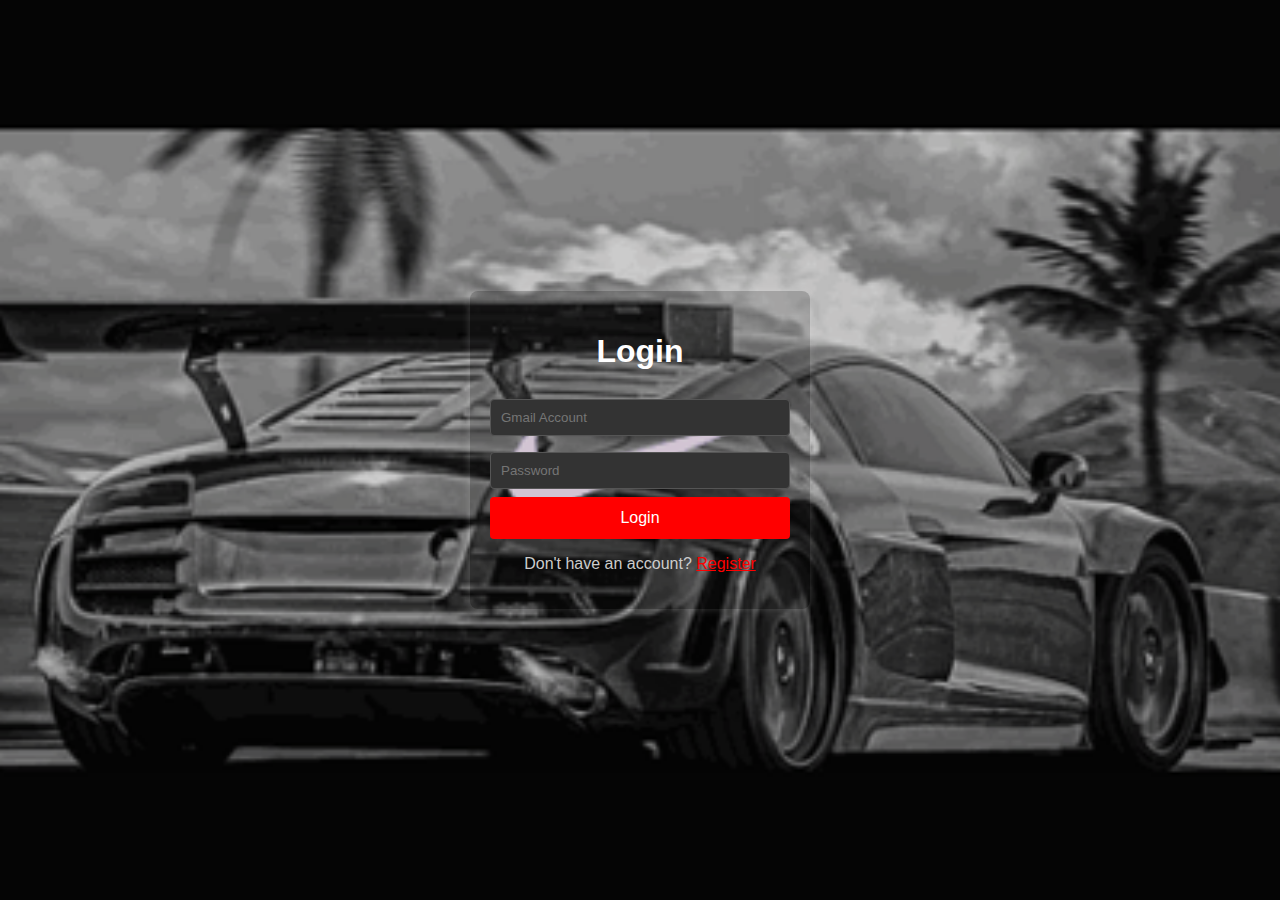
<file: index.html>
<!DOCTYPE html>
<html lang="en">
<head>
  <meta charset="UTF-8">
  <meta name="viewport" content="width=device-width, initial-scale=1.0">
  <title>Nike Store - Login</title>
<link href = "index.css" rel= "stylesheet" type = "text/css">
<script src="index.js"> </script>
</head>
<body>
  <div id="login-container">
    <h1>Login</h1>
    <form onsubmit="return handleLogin(event)">
      <input type="text" id="email" placeholder="Gmail Account" required>
      <input type="password" id="password" placeholder="Password" required>
      <button type="submit">Login</button> 
    </form>
    <p>Don't have an account? <a href="registration.html" style="color: #f00;">Register</a></p>
  </div>

  <div id="loading-screen">
    <p id="loading-screen-text">Logging in...</p>
  </div>
  <div id="alert-container">
    <div id="custom-alert">
        <p>Invalid email or password</p>
    </div>
</div>
</body>
</html>
</file>
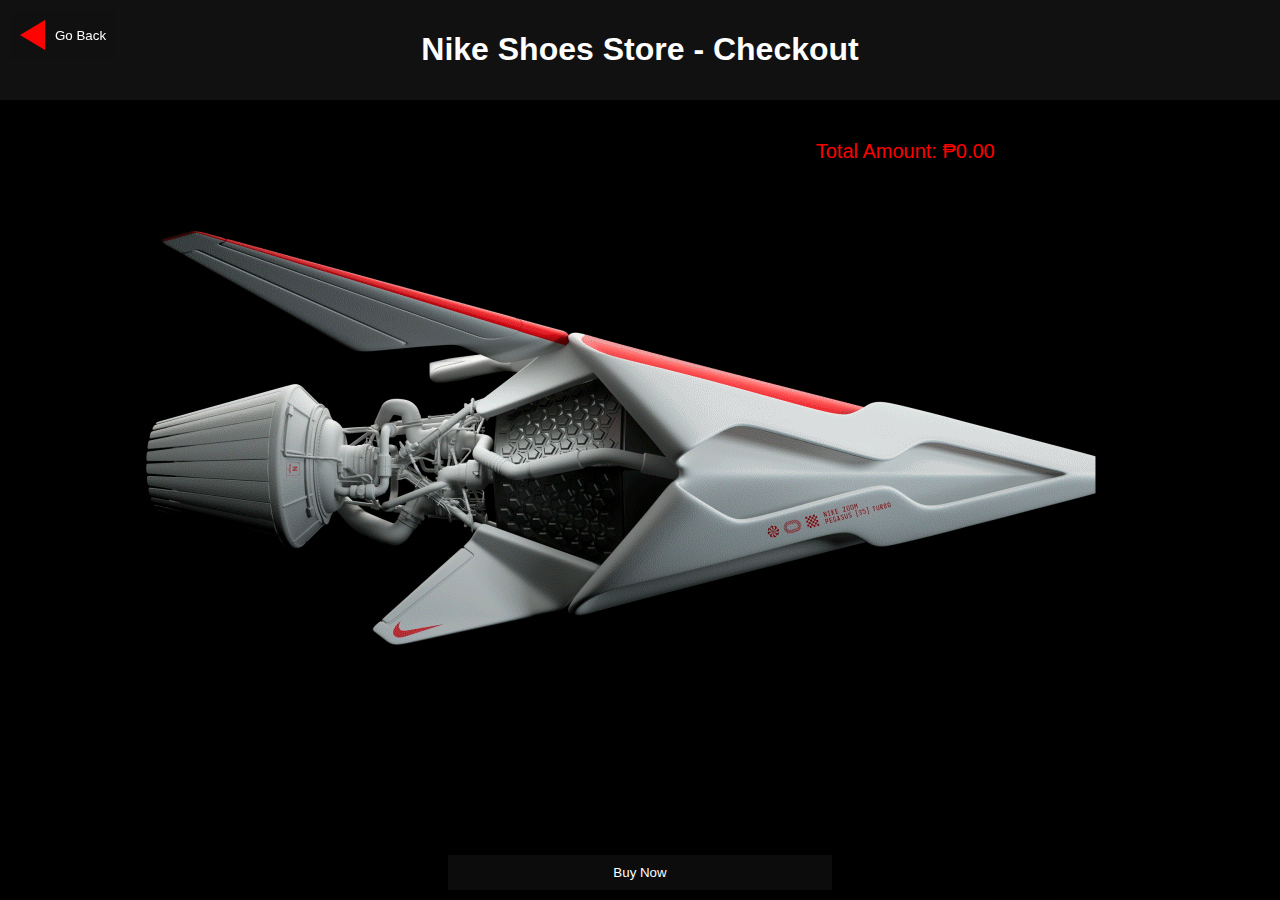
<file: checkout.html>
<!DOCTYPE html>
<html lang="en">
<head>
    <meta charset="UTF-8">
    <meta name="viewport" content="width=device-width, initial-scale=1.0">
    <title>Nike Shoes Store - Checkout</title>
    <link href = "checkout.css" rel= "stylesheet" type = "text/css">
</head>
<body>
    <header>
        <h1>Nike Shoes Store - Checkout</h1>
    </header>

    <button id="back-btn" onclick="goBack()">
        <div id="back-arrow"></div> Go Back
    </button>

    <section id="checkout-details">
        <div id="checkout-items"></div>

        <p id="total-amount">Total Amount: ₱0.00</p>
        <button class="buy-now-btn" onclick="buyNow()">Buy Now</button>
        <p id="item-purchased">Item Purchased</p>
    </section>

    <div id="loading-screen">
        <p id="loading-text">Processing...</p>
    </div>

    <script src="checkout.js"> </script>
</body>
</html>
</file>
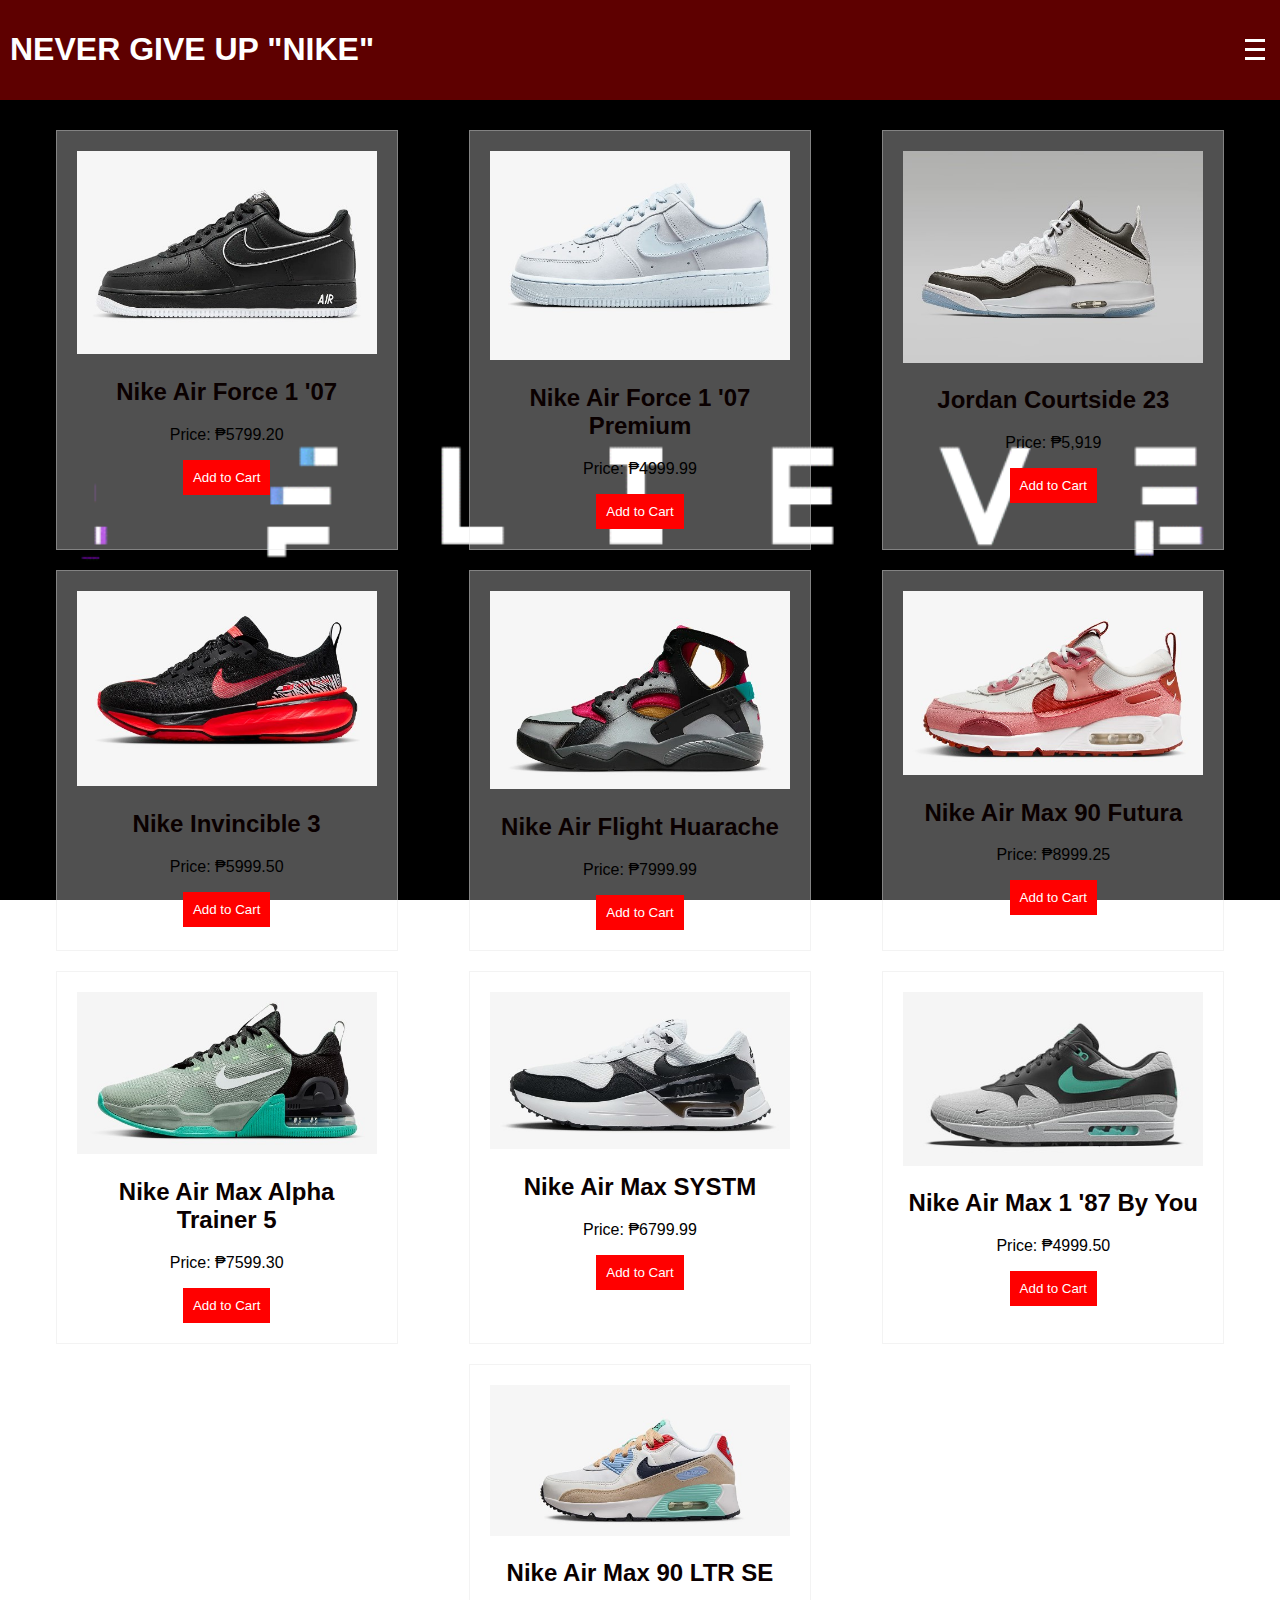
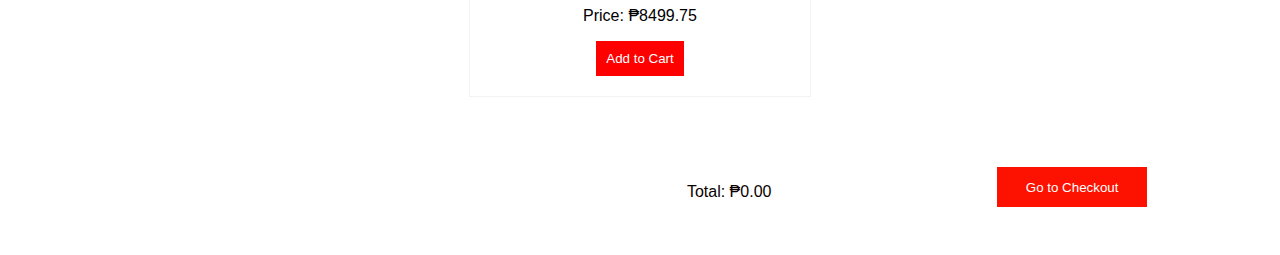
<file: mainpage.html>
<!DOCTYPE html>
<html lang="en">
<head>
    <meta charset="UTF-8">
    <meta name="viewport" content="width=device-width, initial-scale=1.0">
    <title>Nike Shoes Store</title>
    <link href = "mainpage.css" rel= "stylesheet" type = "text/css">
</head>
<body>
    <header>
        <h1>NEVER GIVE UP "NIKE"</h1>
        <div id="menu-container">
            <button class="menu-btn" onclick="toggleMenu()">
                <div class="menu-line"></div>
                <div class="menu-line"></div>
                <div class="menu-line"></div>
            </button>

            <div class="dropdown-content">
                <a href="#" onclick="showPurchases()">Item Purchases</a>
                <a href="#" onclick="logout()">Logout</a>
            </div>
        </div>
    </header>

    <section id="shoe-list">

<div class="shoe">
      <img src="shoes1.jpg" alt="Nike Air Force 1 '07">
      <h2>Nike Air Force 1 '07</h2>
      <p style="color: rgb(0, 0, 0);"> Price: ₱<span id="price1">5799.20</span></p>
      <button onclick="addToCart('Nike Air Force 1', 5799.20)">Add to Cart</button>
 </div>

<div class="shoe">
    <img src="shoe2.jpg" alt="Nike Air Force 1 '07 Premium">
    <h2>Nike Air Force 1 '07 Premium</h2>
    <p style="color: rgb(0, 0, 0);">Price: ₱<span id="price2">4999.99</span></p>
    <button onclick="addToCart('Nike Air Force 1 Premium', 4999.99)">Add to Cart</button>
</div>

<div class="shoe">
    <img src="shoe3.jpg" alt="Jordan Courtside 23">
    <h2>Jordan Courtside 23</h2>
    <p style="color: rgb(0, 0, 0);">Price: ₱<span id="price3">5,919</span></p>
    <button onclick="addToCart('Jordan Courtside 23', 5,919)">Add to Cart</button>
</div>

<div class="shoe">
    <img src="shoe4.jpg" alt="Nike Invincible 3">
    <h2>Nike Invincible 3</h2>
    <p style="color: rgb(0, 0, 0);">Price: ₱<span id="price4">5999.50</span></p>
    <button onclick="addToCart('Nike Invincible 3', 5999.50)">Add to Cart</button>
</div>

<div class="shoe">
    <img src="shoe5.jpg" alt="Nike Air Flight Huarache">
    <h2>Nike Air Flight Huarache</h2>
    <p style="color: rgb(0, 0, 0);">Price: ₱<span id="price5">7999.99</span></p>
    <button onclick="addToCart('Nike Air Flight Huarache', 7999.99)">Add to Cart</button>
</div>

<div class="shoe">
    <img src="shoe6.jpg" alt="Nike Air Max 90 Futura">
    <h2>Nike Air Max 90 Futura</h2>
    <p style="color: rgb(0, 0, 0);">Price: ₱<span id="price6">8999.25</span></p>
    <button onclick="addToCart('Nike Air Max 90 Futura', 8999.25)">Add to Cart</button>
</div>

<div class="shoe">
    <img src="shoe7.jpg" alt="Nike Air Max Alpha Trainer 5">
    <h2>Nike Air Max Alpha Trainer 5</h2>
    <p style="color: rgb(0, 0, 0);">Price: ₱<span id="price7">7599.30</span></p>
    <button onclick="addToCart('Nike Air Max Alpha Trainer 5', 7599.30)">Add to Cart</button>
</div>

<div class="shoe">
    <img src="shoe8.jpg" alt="Nike Air Max SYSTM">
    <h2>Nike Air Max SYSTM</h2>
    <p style="color: rgb(0, 0, 0);">Price: ₱<span id="price8">6799.99</span></p>
    <button onclick="addToCart('Nike Air Max SYSTM', 6799.99)">Add to Cart</button>
</div>

<div class="shoe">
    <img src="shoe9.jpg" alt="Nike Air Max 1 '87 By You">
    <h2>Nike Air Max 1 '87 By You</h2>
    <p style="color: rgb(0, 0, 0);">Price: ₱<span id="price9">4999.50</span></p>
    <button onclick="addToCart('Nike Air Max 1 By You', 4999.50)">Add to Cart</button>
</div>

<div class="shoe">
    <img src="shoe10.jpg" alt="Nike Air Max 90 LTR SE">
    <h2>Nike Air Max 90 LTR SE</h2>
    <p style="color: rgb(0, 0, 0);">Price: ₱<span id="price10">8499.75</span></p>
    <button onclick="addToCart('Nike Air Max 90 LTR SE', 8499.75)">Add to Cart</button>
</div>
    </section>

    <section id="cart">
        <h2 style="color: rgb(255, 255, 255);">Items</h2>
        <ul id="cart-items">
        </ul>
        <p>Total: ₱<span id="total">0.00</span></p>
        <button id="checkout-btn" onclick="checkout()">Go to Checkout</button>
    </section>
<script src="mainpage.js"> </script>
</body>
</html>
</file>
<file: index.css>
#alert-container {
    display: none;
    position: fixed;
    top: 50%;
    left: 50%;
    transform: translate(-50%, -50%);
    background-color: #ff4d4d;
    padding: 20px;
    border-radius: 8px;
    box-shadow: 0 0 10px rgba(255, 255, 255, 0.2);
    text-align: center;
    z-index: 999;
}

#custom-alert {
    color: #fff;
    font-size: 18px;
}

    body {
      font-family: 'Arial', sans-serif;
      margin: 0;
      padding: 0;
      background-color: #f2f2f2;
      background-image: url('login_bg.gif');
      background-size: cover;
      background-position: center;
      background-attachment: fixed;
      display: flex;
      align-items: center;
      justify-content: center;
      height: 100vh;
    }
 
    body {
      font-family: 'Arial', sans-serif;
      background-color: #f4f4f4;
      margin: 0;
      display: flex;
      align-items: center;
      justify-content: center;
      height: 100vh;
    }

    #login-container {
      background-color: rgba(31, 31, 31, 0.192);
      padding: 20px;
      border-radius: 8px;
      box-shadow: 0 0 10px rgba(255, 255, 255, 0.2);
      width: 300px;
      text-align: center;
    }

    h1 {
      color: #ffffff;
    }

    input {
      width: 100%;
      padding: 10px;
      margin: 8px 0;
      box-sizing: border-box;
      background-color: #333;
      color: #fff;
      border: 1px solid #555;
      border-radius: 4px;
    }

    button {
      background-color: #f00;
      color: #fff;
      padding: 12px;
      border: none;
      border-radius: 4px;
      cursor: pointer;
      width: 100%;
      font-size: 16px;
    }

    button:hover {
      background-color: #c00;
    }

    p {
      margin-top: 16px;
      color: #ccc;
    }

    #loading-screen {
      display: none;
      position: fixed;
      top: 0;
      left: 0;
      width: 100%;
      height: 100%;
      background: rgba(255, 255, 255, 0.8);
      justify-content: center;
      align-items: center;
      z-index: 9999;
    }

    #loading-screen-text {
      color: #333;
      font-size: 20px;
    }
</file>
<file: checkout.css>
body {
    font-family: 'Arial', sans-serif;
    margin: 0;
    padding: 0;
    background-color: #f2f2f2;
    background-image: url('checkout_bg.gif');
    background-size: cover;
    background-position: center;
    background-attachment: fixed;
}
        #back-btn {
            background-color: #111;
            color: #fff;
            padding: 10px;
            border: none;
            cursor: pointer;
            position: fixed;
            top: 10px;
            left: 10px;
        }

        #back-btn:hover {
            background-color: #333;
        }

        body {
            font-family: 'Arial', sans-serif;
            margin: 0;
            padding: 0;
            background-color: #f2f2f2;
        }

        header {
            background-color: #111;
            color: #fff;
            padding: 10px;
            text-align: center;
        }

        section {
            display: flex;
            flex-wrap: wrap;
            justify-content: space-around;
            padding: 20px;
        }

        .checkout-item {
            background-color: #fff;
            border: 1px solid #ddd;
            padding: 20px;
            margin: 10px;
            width: 300px;
            text-align: center;
            box-shadow: 0 0 10px rgba(0, 0, 0, 0.1);
        }

        .checkout-item p {
            margin: 0;
        }

        #total-amount {
            color: #f00;
            font-size: 20px;
            margin-top: 20px;
        }

        .buy-now-btn {
            background-color: #0c0c0c;
            color: white;
            padding: 10px;
            border: none;
            cursor: pointer;
            width: 30%;
            position: fixed;
            bottom: 10px;
            left: 35%;
        }

        .buy-now-btn:hover {
            background-color: #000000;
        }

        #loading-screen {
            display: none;
            position: fixed;
            top: 0;
            left: 0;
            width: 100%;
            height: 100%;
            background: rgba(255, 255, 255, 0.8);
            justify-content: center;
            align-items: center;
            z-index: 999;
        }

        #loading-text {
            font-size: 24px;
            color: #333;
        }

        #item-purchased {
            display: none;
            font-size: 24px;
            color: green;
            text-align: center;
            margin-top: 20px;
        }
        #back-btn {
            background-color: #00000009;
            color: #ffffff;
            padding: 10px;
            border: none;
            cursor: pointer;
            position: fixed;
            top: 10px;
            left: 10px;
            display: flex;
            align-items: center;
        }

        #back-btn:hover {
            background-color: #00000060;
        }

        #back-arrow {
            width: 0;
            height: 0;
            border-style: solid;
            border-width: 15px 25px 15px 0; 
            border-color: transparent #ff0303 transparent transparent;
            margin-right: 10px;
        }
</file>
<file: mainpage.css>
body {
            font-family: 'Arial', sans-serif;
            margin: 0;
            padding: 0;
            background-color: #f2f2f2;
            background-image: url('nike_background.gif');
            background-size: cover;
            background-position: center;
            background-attachment: fixed;
            display: flex;
            flex-direction: column;
            align-items: center;
        }

        body {
            color: rgb(10, 0, 0);
            font-family: 'Arial', sans-serif;
            margin: 0;
            padding: 0;
            background-color: #ffffff;
            width: 100%;
        }

        header {
            background-color: #b4000085;
            color: #fff;
            padding: 10px;
            text-align: center;
            width: 100%;
            box-sizing: border-box;
            display: flex;
            justify-content: space-between;
            align-items: center;
        }

        section {
            display: flex;
            flex-wrap: wrap;
            justify-content: space-around;
            padding: 20px;
        }

        .shoe {
            background-color: #ffffff50;
            border: 1px solid #dddddd5d;
            padding: 20px;
            margin: 10px;
            width: 300px;
            text-align: center;
        }

        img {
            max-width: 100%;
            height: auto;
        }

        button {
            background-color: rgb(255, 0, 0);
            color: white;
            padding: 10px;
            border: none;
            cursor: pointer;
        }

        button:hover {
            background-color: #680303;
        }

        #cart {
            margin-top: 20px;
            text-align: center;
            width: 100%;
            box-sizing: border-box;
        }
        #cart-items li {
            color: #ffffff;
            margin-bottom: 5px;
        }


#checkout-btn {
    background-color: rgb(253, 17, 0);
    color: rgb(255, 255, 255);
    padding: 10px;
    border: none;
    cursor: pointer;
    width: 150px;
    height: 40px;
    display: flex;
    justify-content: center;
    align-items: center;
}

#checkout-btn:hover {
    background-color: rgb(104, 0, 0);
}


        .remove-btn {
            background-color: #ff1900;
            color: rgb(0, 0, 0);
            padding: 5px 10px;
            border: none;
            cursor: pointer;
            margin-top: 5px;
        }

        .remove-btn:hover {
            background-color: #ff0000;
        }

        #menu-container {
            display: flex;
            align-items: center;
        }

        .menu-btn {
            cursor: pointer;
            padding: 5px;
            background-color: transparent;
            border: none;
            display: flex;
            flex-direction: column;
        }

        .menu-line {
            width: 20px;
            height: 3px;
            background-color: #fff;
            margin: 3px 0;
        }

        .dropdown-content {
            display: none;
            position: absolute;
            background-color: #f9f9f9;
            min-width: 120px;
            box-shadow: 0 8px 16px 0 rgba(0, 0, 0, 0.2);
            z-index: 1;
            flex-direction: column;
            padding: 10px;
            right: 5px;
        }

        .dropdown-content a {
            color: black;
            padding: 8px 0;
            text-decoration: none;
            display: block;
        }

        .dropdown-content a:hover {
            background-color: #f1f1f1;
        }

        .dropdown:hover .dropdown-content {
            display: flex;
        }
</file>
